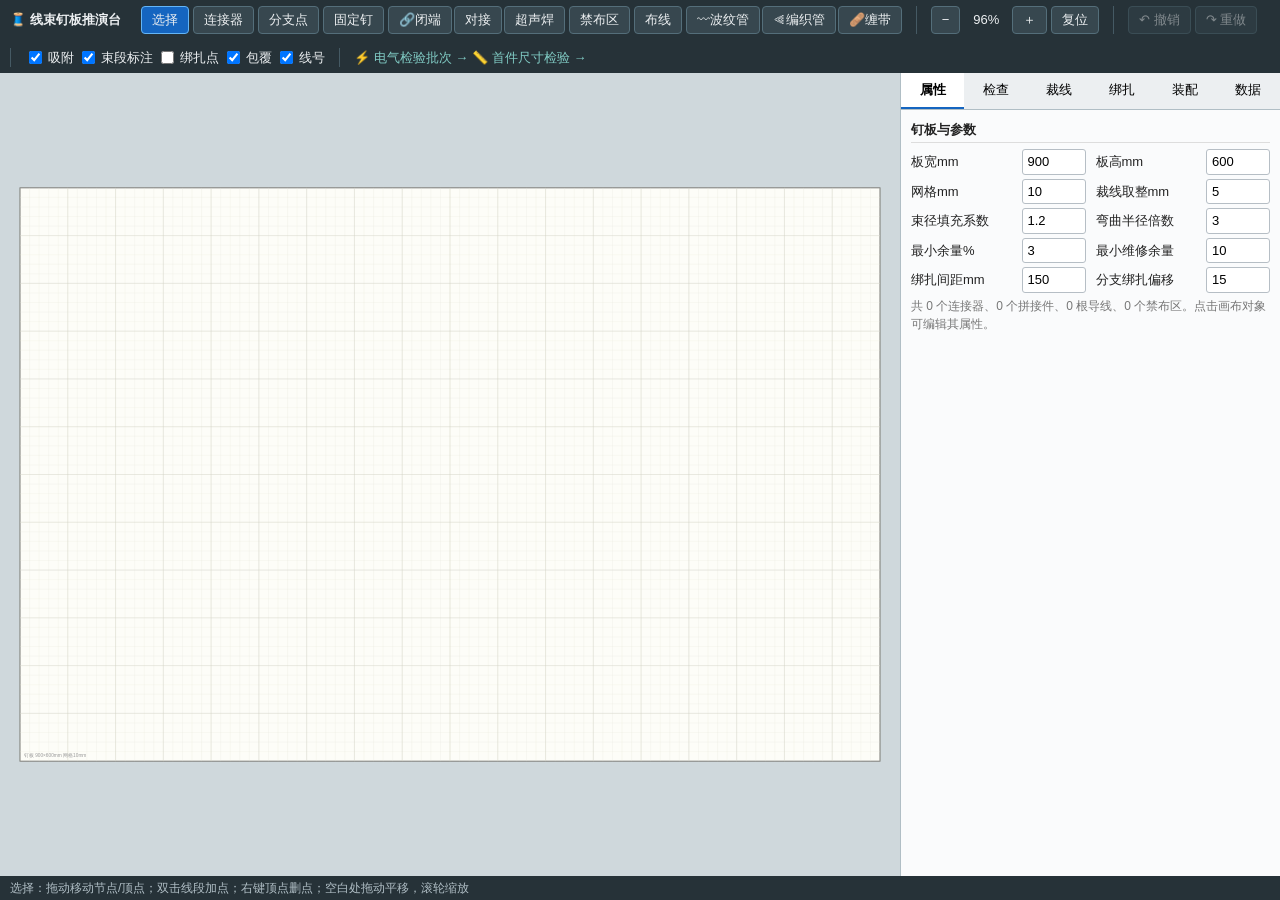
<file: static/index.html>
<!DOCTYPE html>
<html lang="zh">
<head>
<meta charset="utf-8">
<meta name="viewport" content="width=device-width, initial-scale=1">
<title>线束钉板放样与装配推演台</title>
<link rel="stylesheet" href="/static/style.css">
</head>
<body>
<header id="topbar">
  <span class="brand">🧵 线束钉板推演台</span>
  <span class="tb-group" id="tools">
    <button data-tool="select" class="tool active" title="选择/移动 (V)">选择</button>
    <button data-tool="connector" class="tool" title="放置连接器 (J)">连接器</button>
    <button data-tool="branch" class="tool" title="放置分支点 (B)">分支点</button>
    <button data-tool="nail" class="tool" title="放置固定钉 (N)">固定钉</button>
    <span class="tb-group splice-tools" style="gap:2px">
      <button data-tool="splice" data-kind="cap" class="tool" title="放置闭端拼接件 (S)">🔗闭端</button>
      <button data-tool="splice" data-kind="butt" class="tool" title="放置对接拼接件">对接</button>
      <button data-tool="splice" data-kind="ultra" class="tool" title="放置超声焊拼接件">超声焊</button>
    </span>
    <button data-tool="zone" class="tool" title="拖出禁布区 (Z)">禁布区</button>
    <button data-tool="wire" class="tool" title="布线：点连接器起点→途经点→连接器终点 (W)">布线</button>
    <span class="tb-group splice-tools" style="gap:2px">
      <button data-tool="cover" data-kind="corr" class="tool" title="沿束段布置波纹管 (C)">〰波纹管</button>
      <button data-tool="cover" data-kind="braid" class="tool" title="沿束段布置编织套管">⫷编织管</button>
      <button data-tool="cover" data-kind="tape" class="tool" title="沿束段缠胶带">🩹缠带</button>
    </span>
  </span>
  <span class="tb-group">
    <button id="zoomOut" title="缩小">−</button>
    <span id="zoomLabel" class="zoom">100%</span>
    <button id="zoomIn" title="放大">＋</button>
    <button id="zoomFit" title="复位视图">复位</button>
  </span>
  <span class="tb-group">
    <button id="undoBtn" title="撤销 (Ctrl+Z)">↶ 撤销</button>
    <button id="redoBtn" title="重做 (Ctrl+Y)">↷ 重做</button>
  </span>
  <span class="tb-group">
    <label class="chk"><input type="checkbox" id="optSnap" checked> 吸附</label>
    <label class="chk"><input type="checkbox" id="optBundles" checked> 束段标注</label>
    <label class="chk"><input type="checkbox" id="optTies"> 绑扎点</label>
    <label class="chk"><input type="checkbox" id="optCovers" checked> 包覆</label>
    <label class="chk"><input type="checkbox" id="optLabels" checked> 线号</label>
  </span>
  <span class="tb-group">
    <a class="navlink" href="/inspect">⚡ 电气检验批次 →</a>
    <a class="navlink" href="/fai">📏 首件尺寸检验 →</a>
  </span>
</header>

<div id="main">
  <div id="canvasWrap">
    <svg id="canvas" xmlns="http://www.w3.org/2000/svg">
      <defs>
        <pattern id="hatch" width="6" height="6" patternUnits="userSpaceOnUse" patternTransform="rotate(45)">
          <rect width="6" height="6" fill="#fbe4e4"></rect>
          <line x1="0" y1="0" x2="0" y2="6" stroke="#d88" stroke-width="1"></line>
        </pattern>
      </defs>
      <g id="layer-board"></g>
      <g id="layer-zone"></g>
      <g id="layer-bundle"></g>
      <g id="layer-wire"></g>
      <g id="layer-cover"></g>
      <g id="layer-tie"></g>
      <g id="layer-node"></g>
      <g id="layer-overlay"></g>
    </svg>
    <div id="pinPicker" class="hidden"></div>
    <div id="coverBar" class="hidden"></div>
    <div id="stepBar" class="hidden"></div>
  </div>

  <aside id="side">
    <nav id="tabs">
      <button data-tab="prop" class="tab active">属性</button>
      <button data-tab="check" class="tab">检查 <span id="checkBadge" class="badge hidden"></span></button>
      <button data-tab="cut" class="tab">裁线</button>
      <button data-tab="tie" class="tab">绑扎</button>
      <button data-tab="asm" class="tab">装配</button>
      <button data-tab="data" class="tab">数据</button>
    </nav>
    <section id="panel-prop" class="panel"></section>
    <section id="panel-check" class="panel hidden"></section>
    <section id="panel-cut" class="panel hidden"></section>
    <section id="panel-tie" class="panel hidden"></section>
    <section id="panel-asm" class="panel hidden"></section>
    <section id="panel-data" class="panel hidden">
      <div class="row">
        <label>设计名称 <input id="designName" type="text"></label>
      </div>
      <div class="row btns">
        <button id="saveBtn">保存到本地库</button>
        <button id="newBtn">新建</button>
        <button id="sampleBtn">载入示例</button>
      </div>
      <div class="row btns">
        <button id="exportBtn">导出 JSON 备份</button>
        <button id="importBtn">导入 JSON</button>
        <input type="file" id="importFile" accept=".json,application/json" class="hidden">
      </div>
      <div class="row btns">
        <button id="printBtn">打印模板（1:1 分页）</button>
        <button id="labelsBtn">线号标签</button>
      </div>
      <h4>本地存档</h4>
      <div id="saveList" class="savelist">（尚未保存）</div>
      <h4>接线表（同一网络名可含多个端子）</h4>
      <p class="hint">每行一条：<code>网络名 端子1 端子2 [端子3 …]</code>，端点写作 <code>J1.3</code>（连接器.针）。
      同一网络名出现多行即合并为多分支网络；旧格式 <code>线号 起点 终点</code> 仍可读取。</p>
      <textarea id="netlist" rows="8" spellcheck="false" placeholder="PWR J1.1 J2.1 J3.2&#10;GND J1.2 J2.2"></textarea>
      <div class="row btns">
        <button id="netsApply">应用接线表</button>
        <button id="netsAuto">从布线生成</button>
      </div>
    </section>
  </aside>
</div>

<footer id="statusbar">
  <span id="statusHint">就绪</span>
  <span id="statusPos"></span>
</footer>

<script type="module" src="/static/app.js"></script>
</body>
</html>
</file>
<file: static/style.css>
/* style.css — 线束钉板放样与装配推演台 */
* { box-sizing: border-box; }
html, body { height: 100%; margin: 0; }
body {
  font: 13px/1.5 "PingFang SC", "Microsoft YaHei", "Noto Sans CJK SC", sans-serif;
  color: #222; background: #eceff1; display: flex; flex-direction: column;
}
.hidden { display: none !important; }
button {
  font: inherit; padding: 3px 10px; border: 1px solid #b6bec5; border-radius: 4px;
  background: #fff; cursor: pointer;
}
button:hover { background: #eef4fb; border-color: #7fa8d9; }
button:disabled { opacity: .45; cursor: default; }
input, select, textarea { font: inherit; padding: 2px 5px; border: 1px solid #b6bec5; border-radius: 3px; }
input[type=number] { width: 64px; }
code { background: #f0f0f0; padding: 0 3px; border-radius: 3px; }

/* ---------- 顶栏 ---------- */
#topbar {
  display: flex; align-items: center; gap: 14px; flex-wrap: wrap;
  padding: 6px 10px; background: #263238; color: #eceff1;
}
#topbar .brand { font-weight: 700; margin-right: 6px; }
.tb-group { display: inline-flex; align-items: center; gap: 4px; }
.tb-group + .tb-group { border-left: 1px solid #455a64; padding-left: 14px; }
#topbar button { background: #37474f; color: #eceff1; border-color: #546e7a; }
#topbar button:hover { background: #455a64; }
#topbar button.tool.active { background: #1565c0; border-color: #64b5f6; }
#topbar .zoom { min-width: 44px; text-align: center; display: inline-block; }
#topbar .chk { display: inline-flex; align-items: center; gap: 3px; cursor: pointer; }

/* ---------- 主区 ---------- */
#main { flex: 1; display: flex; min-height: 0; }
#canvasWrap { flex: 1; position: relative; overflow: hidden; background: #cfd8dc; }
#canvas { width: 100%; height: 100%; display: block; touch-action: none; }
#canvas.wiretool { cursor: crosshair; }

/* 端子选择弹窗 */
#pinPicker {
  position: absolute; z-index: 20; background: #fff; border: 1px solid #78909c;
  border-radius: 6px; box-shadow: 0 4px 16px #0004; padding: 8px; max-width: 240px;
}
#pinPicker h5 { margin: 0 0 6px; font-size: 12px; color: #37474f; }
#pinPicker .pins { display: flex; flex-wrap: wrap; gap: 4px; }
#pinPicker .pins button { min-width: 34px; }
#pinPicker .pins button.occ { text-decoration: line-through; color: #b71c1c; }
#pinPicker .cancel { margin-top: 6px; width: 100%; }

/* 逐步推演条 */
#stepBar {
  position: absolute; left: 50%; transform: translateX(-50%); bottom: 14px; z-index: 20;
  background: #fffde7; border: 1px solid #f9a825; border-radius: 8px;
  box-shadow: 0 4px 16px #0003; padding: 8px 14px; display: flex; align-items: center; gap: 10px;
  max-width: 90%;
}
#stepBar .cur { font-weight: 700; }
#stepBar .prog { color: #666; }

/* ---------- 侧栏 ---------- */
#side {
  width: 380px; background: #fafbfc; border-left: 1px solid #b0bec5;
  display: flex; flex-direction: column; min-height: 0;
}
#tabs { display: flex; border-bottom: 1px solid #b0bec5; }
#tabs .tab {
  flex: 1; border: none; border-radius: 0; background: #eceff1; padding: 7px 0;
  border-bottom: 2px solid transparent;
}
#tabs .tab.active { background: #fff; border-bottom-color: #1565c0; font-weight: 700; }
.badge {
  display: inline-block; min-width: 16px; padding: 0 4px; border-radius: 8px;
  background: #c62828; color: #fff; font-size: 11px; line-height: 16px;
}
.panel { flex: 1; overflow: auto; padding: 10px; }
.panel h4 { margin: 12px 0 6px; border-bottom: 1px solid #ddd; padding-bottom: 3px; }
.panel h4:first-child { margin-top: 0; }
.panel .hint { color: #777; font-size: 12px; margin: 4px 0; }
.row { margin: 6px 0; display: flex; gap: 8px; flex-wrap: wrap; align-items: center; }
.row label { display: inline-flex; align-items: center; gap: 4px; }
.row.btns button { flex: 0 0 auto; }
.grid2 { display: grid; grid-template-columns: 1fr 1fr; gap: 4px 10px; }
.grid2 label { display: flex; justify-content: space-between; align-items: center; gap: 6px; }
legend, .sub { font-weight: 700; color: #37474f; margin-top: 8px; }

/* 属性面板 */
.swatch { display: inline-flex; gap: 3px; flex-wrap: wrap; }
.swatch button { width: 20px; height: 20px; padding: 0; border-radius: 3px; }
.swatch button.cur { outline: 2px solid #1565c0; }
.leninfo { background: #e3f2fd; border-radius: 4px; padding: 4px 8px; margin: 6px 0; }

/* 检查面板 */
.issue { padding: 4px 6px; border-radius: 4px; margin: 3px 0; cursor: pointer; font-size: 12px; }
.issue:hover { filter: brightness(.96); }
.issue.error { background: #ffebee; border-left: 3px solid #c62828; }
.issue.warn { background: #fff8e1; border-left: 3px solid #f9a825; }
.issue.info { background: #e3f2fd; border-left: 3px solid #1565c0; }
.okline { color: #2e7d32; padding: 6px; }

/* 表格 */
table.list { border-collapse: collapse; width: 100%; font-size: 12px; }
table.list th, table.list td { border: 1px solid #cfd8dc; padding: 2px 5px; text-align: right; white-space: nowrap; }
table.list th { background: #eceff1; position: sticky; top: 0; }
table.list td.l, table.list th.l { text-align: left; }
table.list tr:hover td { background: #f5f5f5; }
table.list tr.cur td { background: #bbdefb; }
.colorchip { display: inline-block; width: 10px; height: 10px; border: 1px solid #0006; border-radius: 2px; vertical-align: -1px; }

/* 装配 */
.asmitem { display: flex; gap: 8px; align-items: center; padding: 3px 6px; border-radius: 4px; cursor: pointer; }
.asmitem:hover { background: #eef4fb; }
.asmitem.done { color: #2e7d32; }
.asmitem.cur { background: #fff8e1; font-weight: 700; }
.asmitem .no { width: 22px; text-align: right; color: #777; }

/* 数据面板 */
.savelist .sv { display: flex; align-items: center; gap: 6px; padding: 3px 4px; border-bottom: 1px solid #eee; }
.savelist .sv .nm { flex: 1; overflow: hidden; text-overflow: ellipsis; white-space: nowrap; }
.savelist .sv .tm { color: #999; font-size: 11px; }
#netlist { width: 100%; font-family: ui-monospace, Consolas, monospace; font-size: 12px; }
#designName { width: 220px; }

/* ---------- 状态栏 ---------- */
#statusbar {
  display: flex; justify-content: space-between; gap: 12px;
  padding: 3px 10px; background: #263238; color: #b0bec5; font-size: 12px;
}

/* ---------- 画布内 ---------- */
.halo { paint-order: stroke; stroke: #fdfdf8; stroke-width: .9; }
.wire-current polyline.colored {
  stroke-dasharray: 7 3;
  animation: march .8s linear infinite;
}
@keyframes march { to { stroke-dashoffset: -10; } }
.pulse { animation: pulse 1.2s ease-in-out infinite; }
@keyframes pulse { 0%, 100% { opacity: 1; } 50% { opacity: .25; } }
.vhandle:hover { fill: #ffe9a8; }

/* ---------- 电气检验批次页 ---------- */
#topbar a.navlink { color: #80cbc4; text-decoration: none; }
#topbar a.navlink:hover { text-decoration: underline; }
#qcMain { flex: 1; display: flex; min-height: 0; }
#qcLeft {
  width: 320px; background: #fafbfc; border-right: 1px solid #b0bec5;
  overflow: auto; padding: 10px;
}
#qcLeft h4 { margin: 12px 0 6px; border-bottom: 1px solid #ddd; padding-bottom: 3px; }
#qcLeft h4:first-child { margin-top: 0; }
#qcCenter { flex: 1; overflow: auto; padding: 10px; background: #eceff1; }
#qcRight {
  width: 430px; background: #fafbfc; border-left: 1px solid #b0bec5;
  display: flex; flex-direction: column; min-height: 0;
}
#qcTabs { display: flex; border-bottom: 1px solid #b0bec5; }
#qcTabs .tab {
  flex: 1; border: none; border-radius: 0; background: #eceff1; padding: 7px 0;
  border-bottom: 2px solid transparent;
}
#qcTabs .tab.active { background: #fff; border-bottom-color: #1565c0; font-weight: 700; }
.qc-panel { flex: 1; overflow: auto; padding: 10px; }
.qc-status { padding: 2px 12px; border-radius: 11px; font-weight: 700; font-size: 12px; color: #fff; }
.qc-status:empty { display: none; }
.qc-status.preparing { background: #546e7a; }
.qc-status.testing { background: #f9a825; color: #212121; }
.qc-status.review { background: #1565c0; }
.qc-status.archived { background: #2e7d32; }
.meta { font-size: 12px; color: #555; margin: 2px 0; }
.netitem { border: 1px solid #cfd8dc; border-radius: 5px; padding: 5px 8px; margin: 5px 0; background: #fff; font-size: 12px; }
.netitem.done { border-color: #a5d6a7; background: #f1f8e9; }
.netitem .eps { font-size: 11px; color: #666; }
.netitem .viasp { font-size: 11px; color: #8d6e63; font-weight: 700; }
.asmitem .splicetag {
  display: inline-block; min-width: 22px; text-align: center; font-size: 11px;
  background: #efebe9; border: 1px solid #8d6e63; border-radius: 3px; color: #5d4037;
}
.asmitem .covertag {
  display: inline-block; min-width: 22px; text-align: center; font-size: 11px;
  background: #fff; border: 1px solid #90a4ae; border-radius: 3px;
}
.asmitem .asmname { flex: 1; }

/* 包覆绘制工具条 */
#coverBar {
  position: absolute; left: 50%; transform: translateX(-50%); top: 12px; z-index: 20;
  background: #e8f5e9; border: 1px solid #2e7d32; border-radius: 8px;
  box-shadow: 0 4px 16px #0003; padding: 6px 12px; display: flex; align-items: center; gap: 10px;
  max-width: 92%;
}
#coverBar .prog { color: #1b5e20; font-weight: 700; }
.netitem .prog { font-size: 11px; color: #37474f; display: flex; justify-content: space-between; align-items: center; margin-top: 2px; }
.netitem button, .mini { font-size: 11px; padding: 1px 6px; }
.recitem { padding: 5px 8px; border-radius: 5px; margin: 4px 0; background: #fff; border: 1px solid #cfd8dc; cursor: pointer; font-size: 12px; }
.recitem:hover { background: #eef4fb; }
.recitem.cur { border-color: #2e7d32; background: #f1f8e9; }
.conn-card {
  display: inline-block; background: #fff; border: 1px solid #b0bec5; border-radius: 6px;
  margin: 0 10px 10px 0; padding: 4px; vertical-align: top;
}
.qc-pin { cursor: pointer; }
.qc-pin:hover circle { stroke-width: 2.5; }
#entryFields { border: 1px solid #b0bec5; border-radius: 6px; background: #fff; padding: 8px 10px; margin: 0; }
#entryFields:disabled { opacity: .55; }
#entryFields legend { padding: 0 6px; font-weight: 700; color: #37474f; }
#entryFields .row { margin: 5px 0; }
#entryFields input[type=number] { width: 90px; }
#scanInput { width: 220px; }
#pausedBanner { background: #fff8e1; border: 1px solid #f9a825; border-radius: 6px; padding: 6px 10px; margin-bottom: 8px; }
#emptyHint { background: #fff; border: 1px dashed #90a4ae; border-radius: 6px; padding: 30px; text-align: center; color: #607d8b; }
.anomitem { border: 1px solid #cfd8dc; border-left-width: 3px; border-radius: 4px; background: #fff; padding: 6px 8px; margin: 6px 0; font-size: 12px; }
.anomitem.error { border-left-color: #c62828; }
.anomitem.manual { border-left-color: #6a1b9a; }
.anomitem.warn { border-left-color: #f9a825; }
.anomitem.resolved { opacity: .75; background: #f6f9f6; }
.anomitem .amsg { color: #444; margin: 2px 0; }
.dp-form { display: flex; gap: 4px; margin-top: 4px; flex-wrap: wrap; }
.dp-form select { max-width: 150px; }
.dp-form input { flex: 1; min-width: 100px; }
.dp-hist { color: #2e7d32; font-size: 11px; margin-top: 2px; }
tr.wd td { color: #999; text-decoration: line-through; }
tr.badrow td { background: #ffebee; }
tr.warnrow td { background: #fff8e1; }
.modal-mask { position: fixed; inset: 0; background: #0006; z-index: 50; display: flex; align-items: center; justify-content: center; }
.modal { background: #fff; border-radius: 8px; padding: 16px; width: 400px; box-shadow: 0 8px 30px #0005; }
.modal h4 { margin-top: 0; }
#nbName { width: 240px; }
#csvText { width: 100%; font-family: ui-monospace, Consolas, monospace; font-size: 12px; }
#qcTab-archive .chk { display: block; margin: 3px 0; }

/* ---------- 首件尺寸检验页 ---------- */
.qc-status.measuring { background: #f9a825; color: #212121; }
.qc-status.review { background: #1565c0; }
.qc-status.released { background: #2e7d32; }
.qc-status.preparing { background: #546e7a; }
#staleBanner { background: #fff3e0; border: 1px solid #ef6c00; color: #bf360c;
  border-radius: 6px; padding: 6px 10px; margin-bottom: 8px; font-size: 12px; }
#releasedBanner { background: #e8f5e9; border: 1px solid #2e7d32; color: #1b5e20;
  border-radius: 6px; padding: 6px 10px; margin-bottom: 8px; font-size: 12px; }
.fai-board-wrap { background: #fff; border: 1px solid #b0bec5; border-radius: 6px;
  position: relative; margin-bottom: 10px; }
.fai-board-toolbar { position: absolute; top: 6px; left: 6px; z-index: 5;
  background: #fffffff0; border: 1px solid #cfd8dc; border-radius: 5px; padding: 3px 6px;
  display: flex; align-items: center; gap: 4px; }
#faiSvg { width: 100%; height: 46vh; min-height: 320px; display: block; background: #fafafa; cursor: default; }
.fai-pickbar {
  position: absolute; left: 50%; bottom: 12px; transform: translateX(-50%);
  z-index: 20; display: flex; align-items: center; gap: 8px; flex-wrap: wrap;
  background: #e3f2fd; border: 1px solid #1565c0; border-radius: 8px;
  box-shadow: 0 4px 16px #0004; padding: 8px 12px; max-width: 94%; width: max-content;
}
.fai-pickbar b { color: #0d47a1; }
.fai-pickbar label { display: inline-flex; align-items: center; gap: 3px; font-size: 12px; }
.fai-pickbar .pick-custom-only.hidden { display: none; }
#faiSvg.picking { cursor: crosshair; }
#faiSvg .fai-node { cursor: pointer; }
#faiSvg .fai-node:hover .fai-hit { stroke: #1565c0; stroke-width: 1.4; }
#faiSvg .fai-node.sel .fai-hit { stroke: #c62828; stroke-width: 2; }
#faiSvg .fai-node.active .fai-hit { stroke: #2e7d32; stroke-width: 2.2; }
#faiSvg text { font-family: inherit; user-select: none; }
.meas-line { stroke: #1565c0; stroke-width: 0.7; stroke-dasharray: 4 2; }
.meas-line.ok { stroke: #2e7d32; }
.meas-line.ng { stroke: #c62828; }
.meas-line.active { stroke: #ef6c00; stroke-width: 1.4; stroke-dasharray: none; }
.meas-tag { font-size: 5px; fill: #1565c0; paint-order: stroke; stroke: #fff; stroke-width: 1.4; }
.fai-pick-a { fill: rgba(198,40,40,.10); }
.route-item { border: 1px solid #cfd8dc; border-left-width: 3px; border-radius: 5px;
  background: #fff; padding: 5px 8px; margin: 4px 0; font-size: 12px; cursor: pointer; }
.route-item:hover { background: #eef4fb; }
.route-item.active { border-color: #ef6c00; background: #fff8e1; }
.route-item.ok { border-left-color: #2e7d32; }
.route-item.ng { border-left-color: #c62828; background: #ffebee; }
.route-item.bad { border-left-color: #6a1b9a; background: #f3e5f5; }
.route-item.pending { border-left-color: #90a4ae; }
.route-item.opt { opacity: .85; }
.route-item .rname { font-weight: 700; }
.route-item .rmeta { color: #555; font-size: 11px; display: flex; justify-content: space-between; gap: 6px; }
.route-item .rdev { font-weight: 700; }
.route-item .rdev.ok { color: #2e7d32; }
.route-item .rdev.ng { color: #c62828; }
.route-item .rkind { color: #78909c; }
.fai-progbar { height: 6px; background: #e0e0e0; border-radius: 3px; overflow: hidden; margin: 4px 0; }
.fai-progbar > i { display: block; height: 100%; background: #2e7d32; }
.st-chk { color: #2e7d32; font-weight: 700; }
.st-ng { color: #c62828; font-weight: 700; }
.st-bad { color: #6a1b9a; font-weight: 700; }
.st-pend { color: #90a4ae; }
@media print {
  #topbar, #statusbar, #qcLeft, #qcRight, #qcCenter fieldset, .fai-board-toolbar { display: none !important; }
  #qcMain { display: block; }
  #qcCenter { overflow: visible; background: #fff; }
}
</file>
